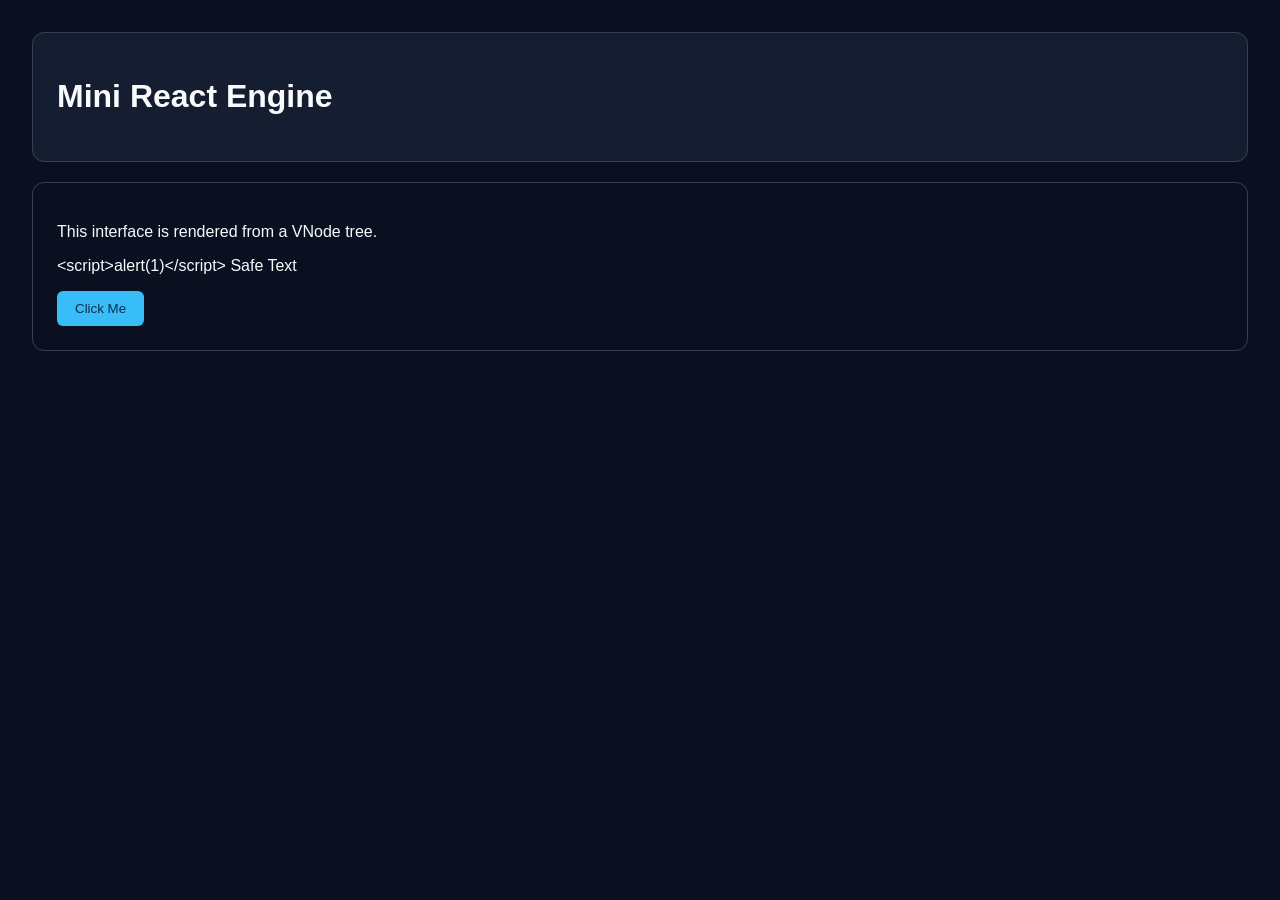
<file: exercise-1-mini-react/index.html>
<!DOCTYPE html>
<html lang="en">
<head>
  <meta charset="UTF-8">
  <meta name="viewport" content="width=device-width, initial-scale=1.0">
  <title>Exercise 1 - Mini React Engine</title>
  <link rel="stylesheet" href="./style.css">
</head>
<body>
  <main id="app"></main>

  <script src="./mini-react.js"></script>
  <script src="./app.js"></script>
</body>
</html>
</file>
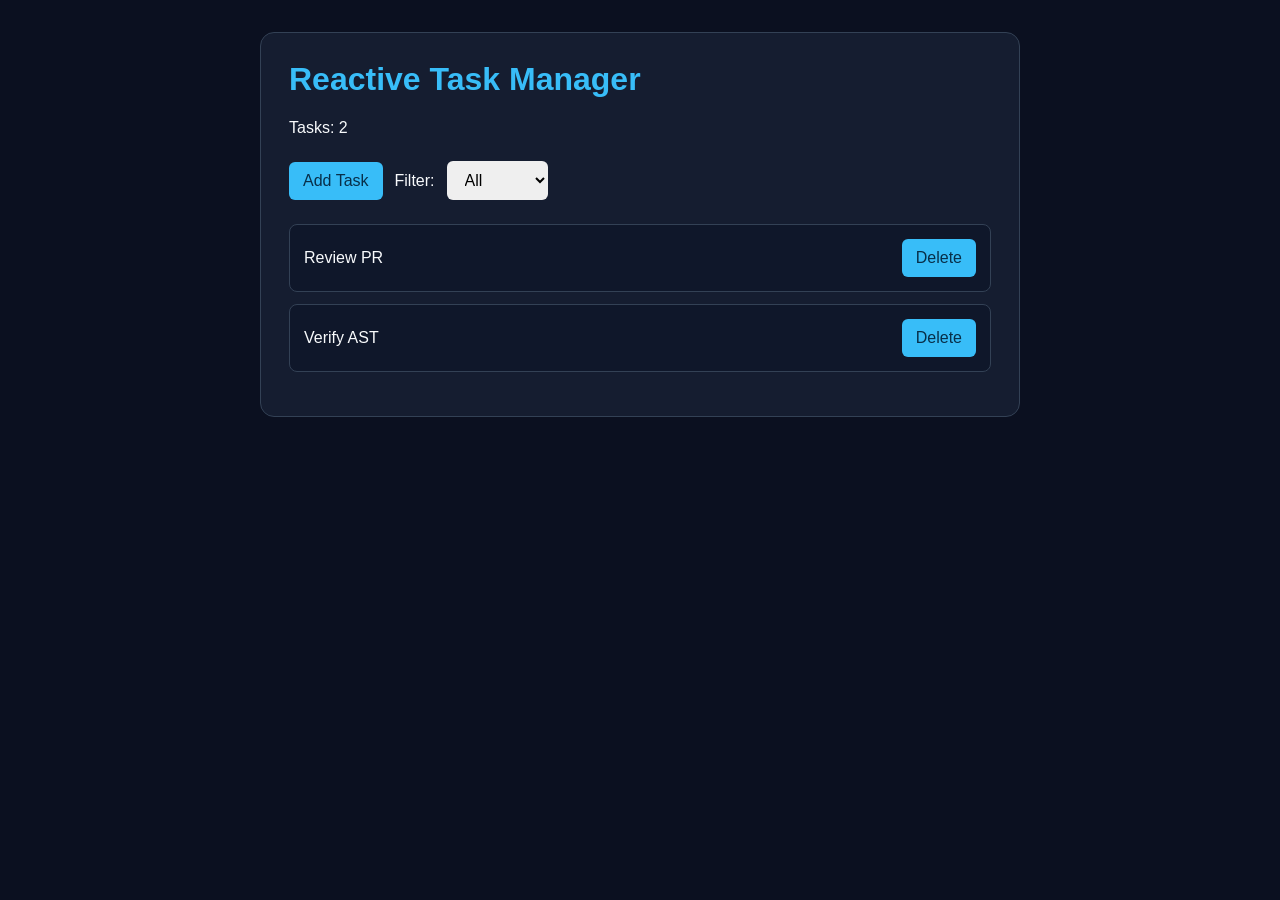
<file: exercise-2/index.html>
<!DOCTYPE html>

<html lang="en">
<head>
  <meta charset="UTF-8">
  <meta name="viewport" content="width=device-width, initial-scale=1.0">
  <title>Exercise 2 - Reactive Task Manager</title>
  <link rel="stylesheet" href="./style.css">
</head>
<body>
  <div id="app"></div>

  <script src="../exercise-1-mini-react/mini-react.js"></script>

  <script src="./reactive-engine.js"></script>

  <script src="./app.js"></script>

</body>
</html>
</file>
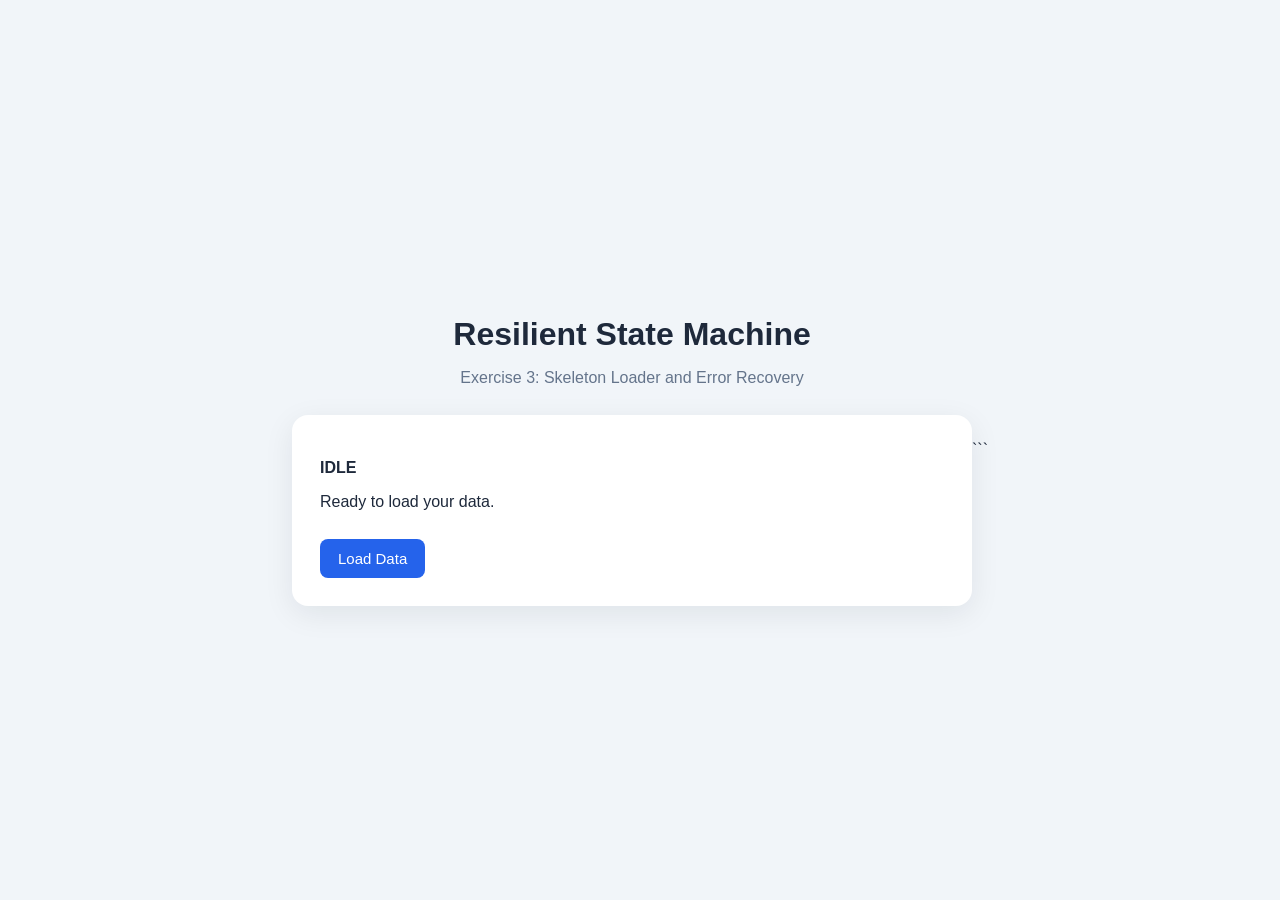
<file: exercise-3/index.html>
<!DOCTYPE html>
<html lang="en">
<head>
  <meta charset="UTF-8">
  <meta name="viewport" content="width=device-width, initial-scale=1.0">
  <title>Exercise 3 - State Machine</title>
  <link rel="stylesheet" href="./style.css">
</head>
<body>
  <main class="container">
    <h1>Resilient State Machine</h1>
    <p class="subtitle">Exercise 3: Skeleton Loader and Error Recovery</p>

    <section id="app" class="card" aria-live="polite">
      <p>Initializing application...</p>
    </section>
  </main>

  <script src="./app.js"></script>
</body>
</html>
```
</file>
<file: exercise-1-mini-react/style.css>
* {
  box-sizing: border-box;
}

body {
  margin: 0;
  padding: 32px;
  background: #0b1020;
  color: #f8fafc;
  font-family: Arial, sans-serif;
}

.hero {
  padding: 24px;
  border: 1px solid #334155;
  border-radius: 12px;
  background: #151d30;
}

.content {
  margin-top: 20px;
  padding: 24px;
  border: 1px solid #334155;
  border-radius: 12px;
}

button {
  padding: 10px 18px;
  border: none;
  border-radius: 6px;
  background: #38bdf8;
  color: #082f49;
  cursor: pointer;
}

button:hover {
  background: #7dd3fc;
}
</file>
<file: exercise-2/style.css>
* {
  box-sizing: border-box;
  }

body {
margin: 0;
padding: 32px;
background: #0b1020;
color: #f8fafc;
font-family: Arial, sans-serif;
}

.app-container {
max-width: 760px;
margin: 0 auto;
padding: 28px;
background: #151d30;
border: 1px solid #334155;
border-radius: 14px;
}

.app-header h1 {
margin-top: 0;
color: #38bdf8;
}

.toolbar {
display: flex;
flex-wrap: wrap;
align-items: center;
gap: 12px;
margin: 24px 0;
}

button,
select {
padding: 10px 14px;
border: 0;
border-radius: 6px;
font: inherit;
}

button {
background: #38bdf8;
color: #082f49;
cursor: pointer;
}

button:hover {
background: #7dd3fc;
}

.task-list {
display: grid;
gap: 12px;
padding: 0;
list-style: none;
}

.task-item {
display: flex;
justify-content: space-between;
align-items: center;
gap: 12px;
padding: 14px;
background: #0f172a;
border: 1px solid #334155;
border-radius: 8px;
}
</file>
<file: exercise-3/style.css>
* {
  box-sizing: border-box;
}

body {
  margin: 0;
  min-height: 100vh;
  font-family: Arial, sans-serif;
  background: #f1f5f9;
  color: #1e293b;
  display: flex;
  justify-content: center;
  align-items: center;
  padding: 24px;
}

.container {
  width: 100%;
  max-width: 680px;
}

h1 {
  margin-bottom: 8px;
  text-align: center;
}

.subtitle {
  color: #64748b;
  text-align: center;
  margin-bottom: 28px;
}

.card {
  background: white;
  border-radius: 16px;
  padding: 28px;
  box-shadow: 0 8px 30px rgba(15, 23, 42, 0.08);
  min-height: 180px;
}

.status {
  font-weight: bold;
  margin-bottom: 16px;
}

button {
  border: none;
  border-radius: 8px;
  padding: 11px 18px;
  background: #2563eb;
  color: white;
  font-size: 15px;
  cursor: pointer;
  margin-top: 12px;
}

button:hover {
  background: #1d4ed8;
}

button:disabled {
  background: #94a3b8;
  cursor: not-allowed;
}

.error {
  color: #b91c1c;
  background: #fef2f2;
  border: 1px solid #fecaca;
  border-radius: 8px;
  padding: 14px;
}

.item {
  padding: 14px;
  margin-top: 10px;
  background: #f8fafc;
  border: 1px solid #e2e8f0;
  border-radius: 8px;
}

.skeleton {
  height: 18px;
  border-radius: 6px;
  margin: 14px 0;
  background: #e2e8f0;
  animation: pulse 1.3s ease-in-out infinite;
}

.skeleton.short {
  width: 55%;
}

.skeleton.medium {
  width: 75%;
}

.skeleton.long {
  width: 100%;
}

@keyframes pulse {
  0%, 100% {
    opacity: 1;
  }

  50% {
    opacity: 0.35;
  }
}
</file>
